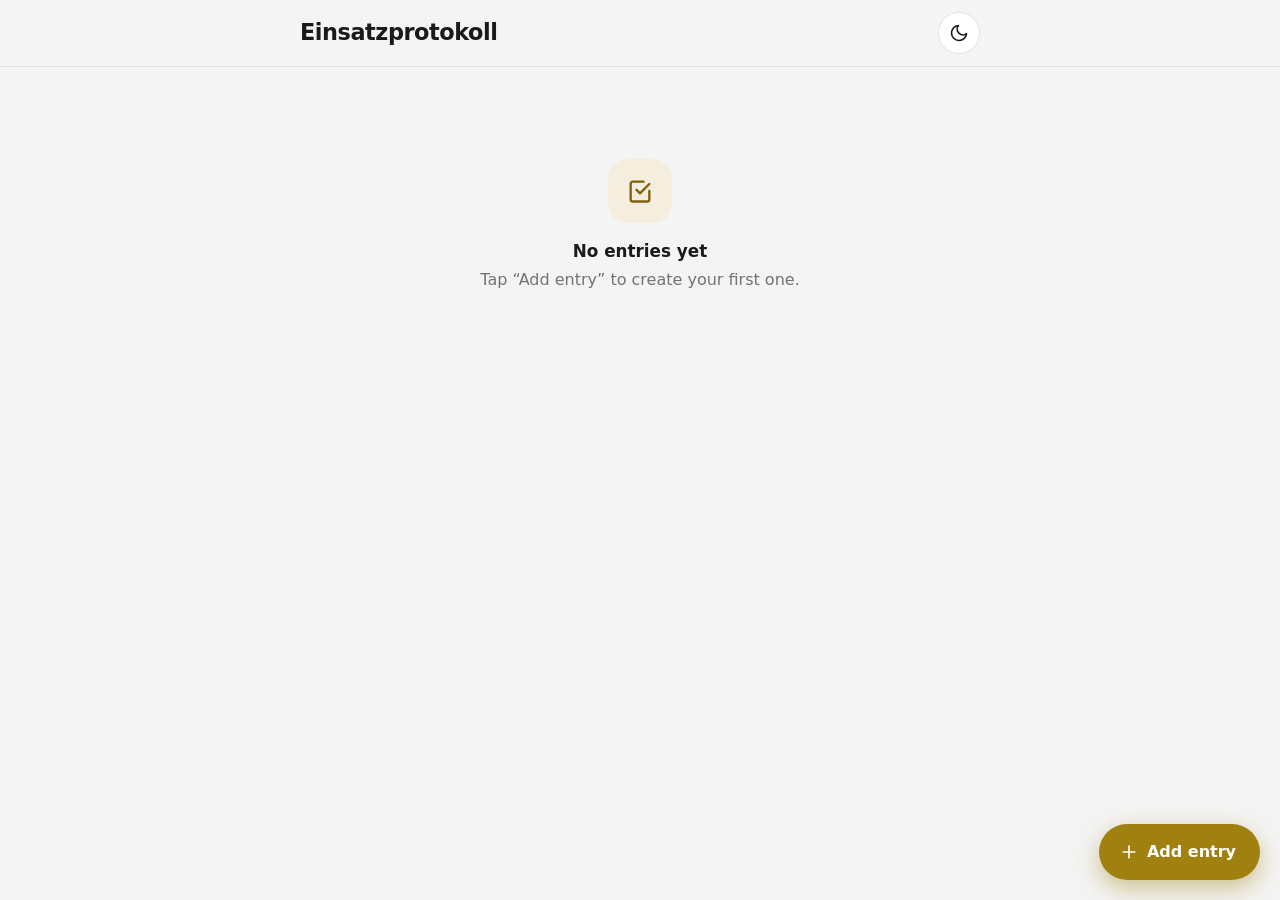
<file: docs/index.html>
<!DOCTYPE html>
<html lang="en">
<head>
<meta charset="utf-8">
<meta name="viewport" content="width=device-width, initial-scale=1, viewport-fit=cover">
<title>Entry Manager</title>
<link rel="manifest" href="manifest.json">
<link rel="icon" href="icon.png">
<meta name="theme-color" content="#f4f6f8">

  <script type="module">
    // Apply saved/system theme before first paint to avoid a flash
    import { initTheme } from './js/theme.js';
    initTheme();
  </script>

  <link rel="stylesheet" href="./css/styles.css">

<style>
  *{box-sizing:border-box;-webkit-tap-highlight-color:transparent}
  html{scroll-padding-top:env(safe-area-inset-top,0px)}
  body{margin:0;background:var(--bg);color:var(--text);font:16px/1.5 Inter,system-ui,-apple-system,"Segoe UI",Roboto,sans-serif;transition:background .25s,color .25s}
  svg{width:20px;height:20px;fill:none;stroke:currentColor;stroke-width:2;stroke-linecap:round;stroke-linejoin:round;flex:none}

  header{position:sticky;top:0;z-index:5;padding:calc(12px + env(safe-area-inset-top,0px)) 20px 12px;background:color-mix(in srgb,var(--bg) 82%,transparent);backdrop-filter:saturate(1.4) blur(14px);-webkit-backdrop-filter:saturate(1.4) blur(14px);border-bottom:1px solid var(--line)}
  .head{max-width:680px;margin:0 auto;display:flex;align-items:center;gap:12px}
  .head h1{font-size:1.4rem;font-weight:700;letter-spacing:-.02em;margin:0;flex:1}
  .head small{display:block;font-size:.8rem;font-weight:500;color:var(--muted);letter-spacing:0}
  main{max-width:680px;margin:0 auto;padding:20px 20px calc(110px + env(safe-area-inset-bottom,0px))}

  .sun{display:none}:root[data-theme=dark] .sun{display:block}:root[data-theme=dark] .moon{display:none}

  button{font:inherit;cursor:pointer}
  .btn{display:inline-flex;align-items:center;justify-content:center;gap:8px;min-height:42px;padding:0 18px;border-radius:999px;border:1px solid var(--line);background:var(--surface);color:var(--text);font-weight:600;font-size:.92rem;transition:background .15s,transform .1s}
  .btn:hover{background:var(--surface-2)}.btn:active{transform:scale(.97)}
  .btn.primary{background:var(--accent);border-color:var(--accent);color:var(--on-accent)}
  .btn.primary:hover{background:var(--accent-strong);border-color:var(--accent-strong)}
  .btn.danger{color:var(--danger);border-color:transparent;background:var(--danger-soft)}
  button:focus-visible,input:focus-visible,select:focus-visible{outline:2px solid var(--accent);outline-offset:2px}

  .entry{background:var(--surface);border:1px solid var(--line);border-radius:20px;padding:18px 18px 14px;margin-bottom:14px;box-shadow:var(--shadow)}
  .entry-top{display:flex;align-items:flex-start;justify-content:space-between;gap:12px}
  .entry h2{font-size:1.1rem;font-weight:650;letter-spacing:-.01em;margin:0;word-break:break-word}
  .entry time{font-size:.78rem;color:var(--muted)}
  .rows{display:grid;gap:8px;margin:14px 0 0}
  .row{display:flex;justify-content:space-between;align-items:baseline;gap:16px;font-size:.92rem;padding-bottom:8px;border-bottom:1px dashed var(--line)}
  .row:last-child{border:0;padding-bottom:0}
  .row span:first-child{color:var(--muted)}
  .row span:last-child{text-align:right;word-break:break-word}
  .chip{display:inline-block;padding:2px 10px;border-radius:999px;font-size:.8rem;font-weight:600;background:var(--surface-2);color:var(--muted)}
  .chip.on{background:var(--accent-soft);color:var(--accent-strong)}
  .actions{display:flex;gap:8px;margin-top:16px}
  .actions .btn{min-height:36px;padding:0 14px;font-size:.85rem}

  .empty{text-align:center;color:var(--muted);padding:72px 24px}
  .empty .badge{width:64px;height:64px;border-radius:20px;display:grid;place-items:center;margin:0 auto 16px;background:var(--accent-soft);color:var(--accent-strong)}
  .empty .badge svg{width:28px;height:28px}
  .empty p{margin:0}.empty strong{display:block;color:var(--text);font-size:1.05rem;margin-bottom:4px}

  .fab{position:fixed;right:20px;bottom:calc(20px + env(safe-area-inset-bottom,0px));z-index:4;height:56px;padding:0 24px 0 20px;border-radius:999px;border:0;background:var(--accent);color:var(--on-accent);font-weight:700;display:flex;align-items:center;gap:8px;box-shadow:0 8px 24px color-mix(in srgb,var(--accent) 45%,transparent);transition:transform .12s,background .15s}
  .fab:hover{background:var(--accent-strong)}.fab:active{transform:scale(.96)}

  /* bottom sheet form */
  .editor{position:fixed;inset:0;z-index:10;background:var(--bg);display:flex;flex-direction:column;animation:up .25s cubic-bezier(.2,.8,.2,1)}
  .ed-head{display:flex;align-items:center;gap:12px;padding:calc(12px + env(safe-area-inset-top,0px)) 20px 4px}
  .ed-head h2{margin:0;font-size:1.25rem;letter-spacing:-.01em}
  .tabs{display:flex;gap:8px;overflow-x:auto;padding:10px 20px 12px;scrollbar-width:none}
  .tabs::-webkit-scrollbar{display:none}
  .tab{flex:none;height:40px;padding:0 18px;border-radius:999px;border:1px solid var(--line);background:var(--surface);color:var(--muted);font-weight:600;font-size:.9rem;display:flex;align-items:center;gap:8px;transition:background .15s,color .15s}
  .tab[aria-selected=true]{background:var(--accent);border-color:var(--accent);color:var(--on-accent)}
  .tab.err::after{content:"";width:8px;height:8px;border-radius:50%;background:var(--danger)}
  #form{flex:1;display:flex;flex-direction:column;min-height:0}
  .ed-body{flex:1;overflow:auto;width:100%;max-width:680px;margin:0 auto;padding:12px 20px 24px}
  .hint{margin:0 0 18px;color:var(--muted);font-size:.92rem}
  .ed-foot{display:flex;gap:10px;padding:12px 20px calc(12px + env(safe-area-inset-bottom,0px));border-top:1px solid var(--line);background:var(--surface)}
  .ed-foot .btn{flex:1;min-height:50px;max-width:340px}.ed-foot .primary{margin-left:auto}
  .group{margin-top:6px;font-size:.78rem;font-weight:700;color:var(--accent-strong)}
  .field{display:block;margin-bottom:16px}
  .field>span{display:block;font-size:.85rem;font-weight:600;color:var(--muted);margin-bottom:6px}
  input[type=text],select{width:100%;height:48px;padding:0 14px;font:inherit;color:var(--text);background:var(--surface-2);border:1px solid transparent;border-radius:14px;transition:border-color .15s,background .15s}
  input[type=text]:focus,select:focus{outline:none;border-color:var(--accent);background:var(--surface)}
  select{appearance:none;-webkit-appearance:none;padding-right:40px;background-image:url("data:image/svg+xml,%3Csvg xmlns='http://www.w3.org/2000/svg' viewBox='0 0 24 24' fill='none' stroke='%238b98a3' stroke-width='2.5' stroke-linecap='round' stroke-linejoin='round'%3E%3Cpath d='m6 9 6 6 6-6'/%3E%3C/svg%3E");background-repeat:no-repeat;background-position:right 12px center;background-size:20px}
  .switch{display:flex;align-items:center;justify-content:space-between;gap:16px;padding:12px 14px;background:var(--surface-2);border-radius:14px;margin-bottom:16px;font-weight:600;font-size:.95rem;cursor:pointer}
  .switch input{appearance:none;-webkit-appearance:none;width:46px;height:28px;margin:0;border-radius:999px;background:var(--line);position:relative;cursor:pointer;transition:background .2s;flex:none}
  .switch input::after{content:"";position:absolute;top:3px;left:3px;width:22px;height:22px;border-radius:50%;background:#fff;box-shadow:0 1px 3px rgba(0,0,0,.3);transition:transform .2s}
  .switch input:checked{background:var(--accent)}.switch input:checked::after{transform:translateX(18px)}

  .modal{position:fixed;inset:0;z-index:30;background:var(--scrim);display:flex;align-items:center;justify-content:center;padding:20px;animation:fade .15s}
  .dialog{width:100%;max-width:360px;background:var(--surface);border:1px solid var(--line);border-radius:26px;padding:26px 22px 20px;text-align:center;box-shadow:var(--shadow-lg);animation:pop .2s cubic-bezier(.2,.9,.3,1.2)}
  .d-icon{width:52px;height:52px;border-radius:50%;display:grid;place-items:center;margin:0 auto 14px;background:var(--danger-soft);color:var(--danger)}
  .dialog h3{margin:0 0 6px;font-size:1.15rem;letter-spacing:-.01em}
  .dialog p{margin:0 0 22px;color:var(--muted);font-size:.95rem;word-break:break-word}
  .d-actions{display:flex;gap:10px}.d-actions .btn{flex:1;min-height:48px}
  .btn.solid-danger{background:var(--danger);border-color:var(--danger);color:var(--on-danger)}
  .btn.solid-danger:hover{filter:brightness(.92)}
  @keyframes fade{from{opacity:0}}
  @keyframes pop{from{transform:scale(.92);opacity:0}}
  @keyframes up{from{transform:translateY(40px);opacity:0}}
  @media (prefers-reduced-motion:reduce){*{animation:none!important;transition:none!important}}
  [hidden]{display:none!important}
</style>

</head>

<body>
<header>
  <div class="head">
    <h1><span id="title">Entries</span><small id="count"></small></h1>
    <button class="icon-btn" id="sendAll" title="Send all entries" aria-label="Send all entries">
      <svg viewBox="0 0 24 24"><path d="m22 2-7 20-4-9-9-4z"/><path d="M22 2 11 13"/></svg>
    </button>
    <button class="icon-btn" id="theme" title="Switch theme" aria-label="Switch theme">
      <svg class="moon" viewBox="0 0 24 24"><path d="M21 12.8A9 9 0 1 1 11.2 3a7 7 0 0 0 9.8 9.8z"/></svg>
      <svg class="sun" viewBox="0 0 24 24"><circle cx="12" cy="12" r="4"/><path d="M12 2v2M12 20v2M4.9 4.9l1.4 1.4M17.7 17.7l1.4 1.4M2 12h2M20 12h2M4.9 19.1l1.4-1.4M17.7 6.3l1.4-1.4"/></svg>
    </button>
  </div>
</header>

<main><div id="list"></div></main>

<button class="fab" id="add"><svg viewBox="0 0 24 24"><path d="M12 5v14M5 12h14"/></svg>Add entry</button>

<div class="editor" id="editor" hidden role="dialog" aria-modal="true" aria-label="New entry">
  <div class="ed-head">
    <button class="icon-btn" id="cancel" type="button" aria-label="Close"><svg viewBox="0 0 24 24"><path d="M18 6 6 18M6 6l12 12"/></svg></button>
    <h2>New entry</h2>
  </div>
  <nav class="tabs" id="tabs" role="tablist" aria-label="Entry pages"></nav>
  <form id="form" novalidate>
    <div class="ed-body" id="fields"></div>
    <div class="ed-foot">
      <button type="button" class="btn" id="back">Back</button>
      <button type="submit" class="btn primary" id="next">Next</button>
    </div>
  </form>
</div>

<div id="toast" role="status"></div>

<script type="module" src="./ui/confirm_dialog.js"></script>
<script type="module" src="./ui/theme_button.js"></script>
<script type="module" src="./ui/toast.js"></script>

<script type="module">

const STORE = 'entries.v1';

let app_config = { appTitle: 'Einsatzprotokoll', send: {} };
let report_config = { pages: [] };
let user_config = { };

let reports = [];

const $ = id => document.getElementById(id);

/* ================================================================ Storage ================================================================ */
function load(){ try { reports = JSON.parse(localStorage.getItem(STORE)) || []; } catch { reports = []; } }
function save(){ localStorage.setItem(STORE, JSON.stringify(reports)); }

/* ---------- list ---------- */
function valueNode(f, v){
  if (f.type === 'checkbox'){
    const c = document.createElement('span'); c.className = 'chip' + (v ? ' on' : ''); c.textContent = v ? 'Yes' : 'No'; return c;
  }
  const s = document.createElement('span'); s.textContent = v === '' || v == null ? '–' : v; return s;
}

function render()
{
  const list = $('list');
  list.textContent = '';

  $('count').textContent = reports.length ? `${reports.length} ${reports.length === 1 ? 'entry' : 'entries'}` : '';

  $('sendAll').hidden = !reports.length;

  if (reports.length === 0){
    list.innerHTML = '<div class="empty"><div class="badge"><svg viewBox="0 0 24 24"><path d="M9 11l3 3 8-8"/><path d="M20 12v7a2 2 0 0 1-2 2H6a2 2 0 0 1-2-2V6a2 2 0 0 1 2-2h9"/></svg></div><p><strong>No entries yet</strong>Tap “Add entry” to create your first one.</p></div>';
    return;
  }
  else {
    reports.forEach(report => {
      const card = document.createElement('article');
      card.className = 'entry';
      const top = document.createElement('div');
      top.className = 'entry-top';
      const left = document.createElement('div');
      const h = document.createElement('h2');
      h.textContent = report.values['name'] || 'Untitled';
      const tm = document.createElement('time');
      tm.textContent = new Date(report.created).toLocaleString([], {dateStyle: 'medium', timeStyle: 'short'});
      left.append(h, tm);
      top.append(left);

      const rows = document.createElement('div');
      rows.className = 'rows';
      app_config.pages.forEach(p => {
        const fs = (p.fields || []).filter(f => f.key !== 'name');
        if (!fs.length) return;
        if (app_config.pages.length > 1) {
          const g = document.createElement('div');
          g.className = 'group';
          g.textContent = p.title;
          rows.append(g);
        }
        fs.forEach(f => {
          const r = document.createElement('div');
          r.className = 'row';
          const k = document.createElement('span');
          k.textContent = f.label;
          r.append(k, valueNode(f, report.values[f.key]));
          rows.append(r);
        });
      });

      const act = document.createElement('div');
      act.className = 'actions';

      const send = document.createElement('button');
      send.className = 'btn';
      send.textContent = 'Senden';
      send.onclick = () => sendEntries([report]);

      const del = document.createElement('button');
      del.className = 'btn danger';
      del.textContent = 'Löschen';
      del.onclick = async () => {
        const name = report.values['name'] || 'This entry';
        const ok = await showConfirmDialog({ title: 'Delete entry?', message: `“${name}” will be permanently removed from this device.`, danger: true });
        if (ok){
          reports = reports.filter(x => x.id !== report.id);
          save();
          render();
          toast('Entry deleted'); }
      };
      act.append(send, del);
      card.append(top, rows, act);
      list.append(card);
    });
  }
}

/* ---------- form (multi-page) ---------- */
let page = 0; const errPages = new Set();

function normalize(){
  if (!app_config.pages) app_config.pages = [{ title: 'Details', fields: app_config.fields || [] }];
}

function fieldNode(f){
  let wrap, input;
  if (f.type === 'checkbox'){
    wrap = document.createElement('label'); wrap.className = 'switch';
    const t = document.createElement('span'); t.textContent = f.label;
    input = document.createElement('input'); input.type = 'checkbox'; input.checked = !!f.default;
    wrap.append(t, input);
  } else {
    wrap = document.createElement('label'); wrap.className = 'field';
    const t = document.createElement('span'); t.textContent = f.label + (f.required ? ' *' : '');
    if (f.type === 'select'){
      input = document.createElement('select');
      (f.options || []).forEach(o => { const op = document.createElement('option'); op.value = op.textContent = o; input.append(op); });
      if (f.default != null) input.value = f.default;
    } else {
      input = document.createElement('input'); input.type = 'text'; input.autocomplete = 'off';
      input.value = f.default ?? ''; if (f.placeholder) input.placeholder = f.placeholder;
    }
    wrap.append(t, input);
  }
  input.dataset.key = f.key;
  return wrap;
}

function buildForm(){
  const tabs = $('tabs'), box = $('fields');
  tabs.textContent = ''; box.textContent = ''; errPages.clear();
  app_config.pages.forEach((page, i) => {
    const t = document.createElement('button');
    t.type = 'button'; t.className = 'tab'; t.setAttribute('role', 'tab');
    t.textContent = page.title || `Page ${i + 1}`; t.onclick = () => go(i);
    tabs.append(t);
    const pane = document.createElement('section'); pane.className = 'pane';
    if (page.description){ const d = document.createElement('p'); d.className = 'hint'; d.textContent = page.description; pane.append(d); }
    (page.fields || []).forEach(f => pane.append(fieldNode(f)));
    box.append(pane);
  });
  go(0);
}

function go(i){
  page = i;
  const last = app_config.pages.length - 1;
  [...$('tabs').children].forEach((t, k) => { t.setAttribute('aria-selected', k === i); t.classList.toggle('err', errPages.has(k)); });
  [...$('fields').children].forEach((p, k) => { p.hidden = k !== i; });
  $('back').hidden = i === 0;
  $('next').textContent = i === last ? 'Save entry' : 'Next';
  $('tabs').children[i].scrollIntoView({ inline: 'center', block: 'nearest' });
  $('fields').scrollTop = 0;
}

function openEditor(){
  buildForm(); $('editor').hidden = false; document.body.style.overflow = 'hidden';
  const i = $('fields').querySelector('input[type=text],select'); i && i.focus();
}

function closeEditor(){ $('editor').hidden = true; document.body.style.overflow = ''; }
$('add').onclick = openEditor;
$('cancel').onclick = closeEditor;
$('back').onclick = () => go(page - 1);
document.addEventListener('keydown', e => { if (e.key === 'Escape' && !$('editor').hidden) closeEditor(); });

$('form').onsubmit = e => {
  e.preventDefault();
  if (page < app_config.pages.length - 1){ go(page + 1); return; }   // Enter/Next moves on
  const values = {}; let first = null; errPages.clear();
  app_config.pages.forEach((p, i) => (p.fields || []).forEach(f => {
    const el = $('fields').querySelector(`[data-key="${f.key}"]`);
    const v = f.type === 'checkbox' ? el.checked : el.value.trim();
    values[f.key] = v;
    if (f.required && f.type !== 'checkbox' && !v){ errPages.add(i); if (!first) first = { i, el, f }; }
  }));
  if (first){ go(first.i); first.el.focus(); toast(`${first.f.label} is required`); return; }
  reports.unshift({ id: crypto.randomUUID(), created: new Date().toISOString(), values });
  save(); render(); closeEditor(); toast('Entry saved');
};

/* ================================================================ Send ================================================================ */
async function sendEntries(list)
{
  if (!list.length){ toast('Nothing to send'); return; }
  const payload = JSON.stringify({ exported: new Date().toISOString(), entries: list }, null, 2);
  const name = app_config.send.filename || 'entries.json';

  if (app_config.send.url){
    try {
      const r = await fetch(app_config.send.url, { method:'POST', headers:{'Content-Type':'application/json'}, body: payload });
      if (!r.ok) throw new Error(r.status);
      toast('Sent to server'); return;
    } catch { toast('Server unreachable, using share instead'); }
  }
  const file = new File([payload], name, { type: 'application/json' });
  if (navigator.canShare && navigator.canShare({ files: [file] })){
    try { await navigator.share({ files: [file], title: name }); return; }
    catch (err){ if (err.name === 'AbortError') return; }
  }
  const a = document.createElement('a');
  a.href = URL.createObjectURL(file); a.download = name; a.click();
  setTimeout(() => URL.revokeObjectURL(a.href), 1000);
  toast('File downloaded');
}
$('sendAll').onclick = () => sendEntries(reports);

/* ================================================================ Init ================================================================ */
async function load_config_file(path)
{
  try {
    return await (await fetch(path, { cache: 'no-cache' })).json();
  }
  catch {
    toast('Could not load ' + path);
    return null;
  }
}

async function init()
{
  // load config files
  app_config = await load_config_file('config/app_config.json');
  report_config = await load_config_file('config/report_config.json');
  user_config = await load_config_file('config/user_config.json');

  normalize();

  document.title = $('title').textContent = app_config.appTitle || 'Entries';
  load();
  render();
}

init();

if ('serviceWorker' in navigator)
  navigator.serviceWorker.register('service-worker.js');

</script>
</body>
</html>
</file>
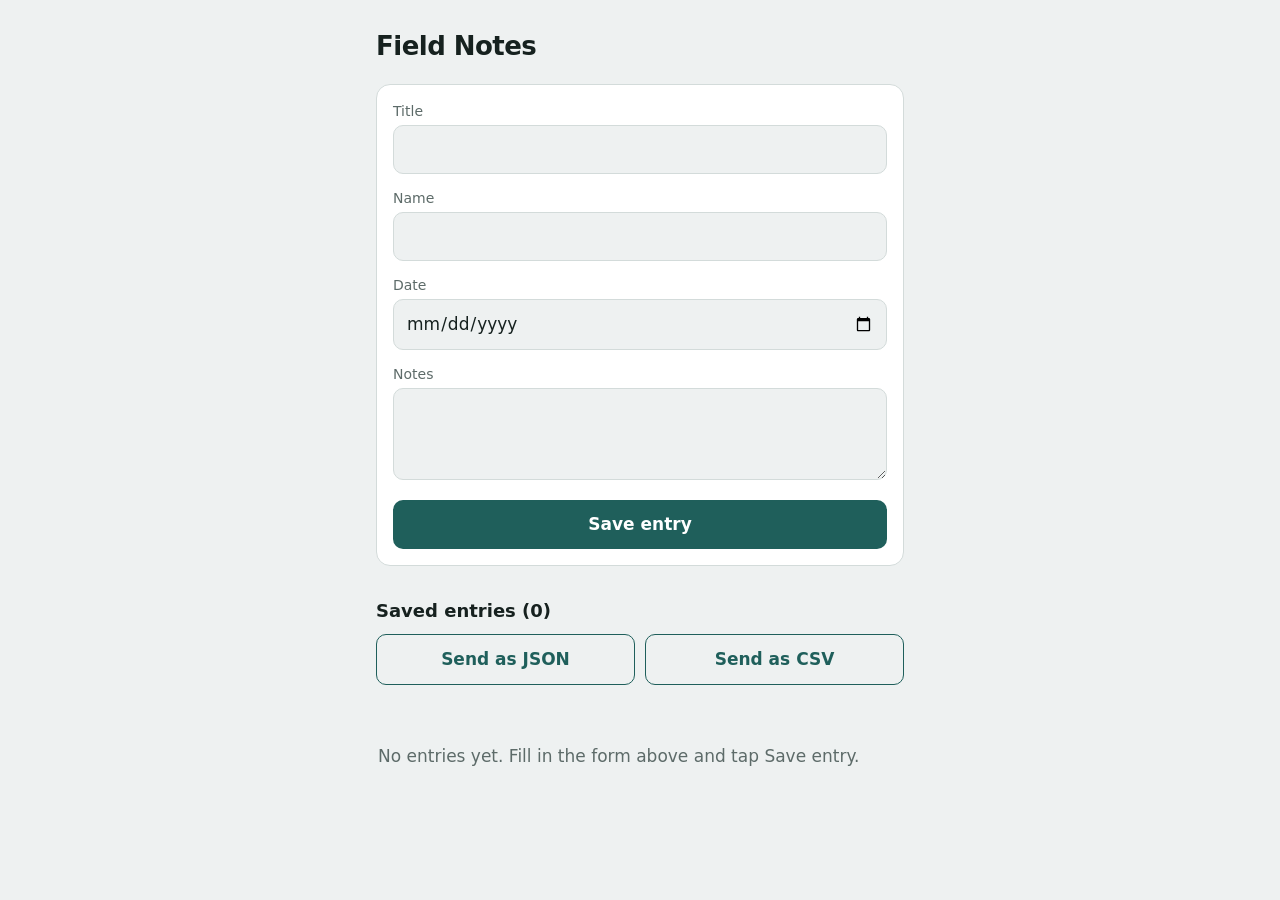
<file: pwa/index.html>
<!doctype html>
<html lang="en">
<head>
<meta charset="utf-8">
<meta name="viewport" content="width=device-width, initial-scale=1, viewport-fit=cover">
<meta name="apple-mobile-web-app-capable" content="yes">
<meta name="mobile-web-app-capable" content="yes">
<meta name="apple-mobile-web-app-title" content="Notes">
<meta name="apple-mobile-web-app-status-bar-style" content="default">
<meta name="theme-color" content="#1f5f5b">
<link rel="manifest" href="manifest.webmanifest">
<link rel="apple-touch-icon" href="icon-180.png">
<title>Field Notes</title>
<style>
:root{--bg:#eef1f1;--card:#fff;--ink:#16211f;--mute:#5d6b69;--line:#d3dbda;--accent:#1f5f5b;--accent-ink:#fff;--danger:#a3331f;
 box-sizing:border-box;padding-top:env(safe-area-inset-top,0px);padding-bottom:env(safe-area-inset-bottom,0px)}
@media (prefers-color-scheme:dark){:root:not([data-theme="light"]){--bg:#111716;--card:#1a2221;--ink:#e8efee;--mute:#93a3a1;--line:#2d3938;--accent:#5fb8b0;--accent-ink:#0c1514;--danger:#ff8f7a}}
*{box-sizing:border-box}
html,body{margin:0}
body{background:var(--bg);color:var(--ink);font:17px/1.45 -apple-system,"SF Pro Text",system-ui,sans-serif;-webkit-text-size-adjust:100%}
main{max-width:560px;margin:0 auto;padding:20px 16px 40px}
h1{font-size:26px;margin:8px 0 18px;letter-spacing:-.02em}
h2{font-size:18px;margin:32px 0 10px}
form,.entry{background:var(--card);border:1px solid var(--line);border-radius:14px;padding:16px}
label{display:block;font-size:14px;color:var(--mute);margin:0 0 4px}
.f{margin-bottom:14px}
input,textarea{width:100%;font:inherit;font-size:17px;color:var(--ink);background:var(--bg);border:1px solid var(--line);border-radius:10px;padding:11px 12px}
textarea{min-height:92px;resize:vertical}
input:focus,textarea:focus,button:focus-visible{outline:2px solid var(--accent);outline-offset:1px}
button{font:inherit;font-weight:600;border:0;border-radius:10px;padding:12px 16px;background:var(--accent);color:var(--accent-ink);cursor:pointer}
button.alt{background:transparent;color:var(--accent);border:1px solid var(--accent)}
button.del{background:none;color:var(--danger);padding:4px 0;font-weight:500;font-size:15px}
form button{width:100%}
.row{display:flex;gap:10px;flex-wrap:wrap}.row button{flex:1}
.entry{margin-bottom:10px}
.entry dl{margin:0}.entry dt{font-size:13px;color:var(--mute)}.entry dd{margin:0 0 8px;white-space:pre-wrap;word-break:break-word}
.meta{display:flex;justify-content:space-between;align-items:center;color:var(--mute);font-size:13px}
.empty{color:var(--mute);padding:8px 2px}
#msg{min-height:22px;color:var(--mute);font-size:14px;margin-top:10px}
</style>
</head>
<body>
<main>
<h1>Field Notes</h1>
<form id="form" autocomplete="off"></form>

<h2>Saved entries (<span id="count">0</span>)</h2>
<div class="row" style="margin-bottom:12px">
  <button class="alt" id="shareJson">Send as JSON</button>
  <button class="alt" id="shareCsv">Send as CSV</button>
</div>
<div id="msg" role="status"></div>
<div id="list"></div>
</main>

<script>

const FIELDS = [
  { key: "title",  label: "Title",  type: "text" },
  { key: "name",   label: "Name",   type: "text" },
  { key: "date",   label: "Date",   type: "date" },
  { key: "notes",  label: "Notes",  type: "textarea" }
];

const STORE = "entries-v1";
const $ = s => document.querySelector(s);
let entries = [];

function load(){ try { entries = JSON.parse(localStorage.getItem(STORE) || "[]"); } catch { entries = []; } }
function save(){
  try { localStorage.setItem(STORE, JSON.stringify(entries)); return true; }
  catch { say("Could not save: storage is full or blocked."); return false; }
}
function say(t){ $("#msg").textContent = t; }

function buildForm(){
  const f = $("#form");
  FIELDS.forEach(fl => {
    const d = document.createElement("div"); d.className = "f";
    const l = document.createElement("label"); l.htmlFor = "f_" + fl.key; l.textContent = fl.label;
    const i = document.createElement(fl.type === "textarea" ? "textarea" : "input");
    if (fl.type !== "textarea") i.type = fl.type;
    i.id = "f_" + fl.key; i.name = fl.key;
    d.append(l, i); f.append(d);
  });
  const b = document.createElement("button"); b.type = "submit"; b.textContent = "Save entry";
  f.append(b);
  f.addEventListener("submit", e => {
    e.preventDefault();
    const rec = { id: Date.now().toString(36), created: new Date().toISOString() };
    FIELDS.forEach(fl => rec[fl.key] = f.elements[fl.key].value.trim());
    if (FIELDS.every(fl => !rec[fl.key])) { say("Fill in at least one field."); return; }
    entries.unshift(rec);
    if (save()) { f.reset(); say("Entry saved."); render(); }
    else entries.shift();
  });
}

function render(){
  $("#count").textContent = entries.length;
  const list = $("#list"); list.textContent = "";
  if (!entries.length){ list.innerHTML = '<p class="empty">No entries yet. Fill in the form above and tap Save entry.</p>'; return; }
  entries.forEach(en => {
    const c = document.createElement("div"); c.className = "entry";
    const dl = document.createElement("dl");
    FIELDS.forEach(fl => {
      if (!en[fl.key]) return;
      const dt = document.createElement("dt"); dt.textContent = fl.label;
      const dd = document.createElement("dd"); dd.textContent = en[fl.key];
      dl.append(dt, dd);
    });
    const m = document.createElement("div"); m.className = "meta";
    const s = document.createElement("span"); s.textContent = new Date(en.created).toLocaleString();
    const x = document.createElement("button"); x.className = "del"; x.textContent = "Delete";
    x.onclick = () => { if (confirm("Delete this entry?")){ entries = entries.filter(e => e.id !== en.id); save(); render(); } };
    m.append(s, x); c.append(dl, m); list.append(c);
  });
}

function csv(){
  const cols = ["created", ...FIELDS.map(f => f.key)];
  const q = v => '"' + String(v ?? "").replace(/"/g, '""') + '"';
  return "\ufeff" + [cols.join(","), ...entries.map(e => cols.map(c => q(e[c])).join(","))].join("\r\n");
}

async function send(kind){
  if (!entries.length){ say("Nothing to send yet."); return; }
  const stamp = new Date().toISOString().slice(0,10);
  const isJson = kind === "json";
  const file = new File(
    [isJson ? JSON.stringify(entries, null, 2) : csv()],
    `notes-${stamp}.${isJson ? "json" : "csv"}`,
    { type: isJson ? "application/json" : "text/csv" }
  );
  try {
    if (navigator.canShare && navigator.canShare({ files: [file] })){
      await navigator.share({ files: [file], title: "Field Notes export" });
      say("Shared."); return;
    }
  } catch (err) { if (err.name === "AbortError"){ say("Sharing cancelled."); return; } }
  const a = document.createElement("a");
  a.href = URL.createObjectURL(file); a.download = file.name; a.click();
  setTimeout(() => URL.revokeObjectURL(a.href), 4000);
  say("Sharing is not available here, so the file was downloaded instead.");
}

$("#shareJson").onclick = () => send("json");
$("#shareCsv").onclick = () => send("csv");

load(); buildForm(); render();
if (navigator.storage && navigator.storage.persist) navigator.storage.persist().catch(()=>{});
if ("serviceWorker" in navigator) navigator.serviceWorker.register("sw.js").catch(()=>{});
</script>
</body>
</html>
</file>
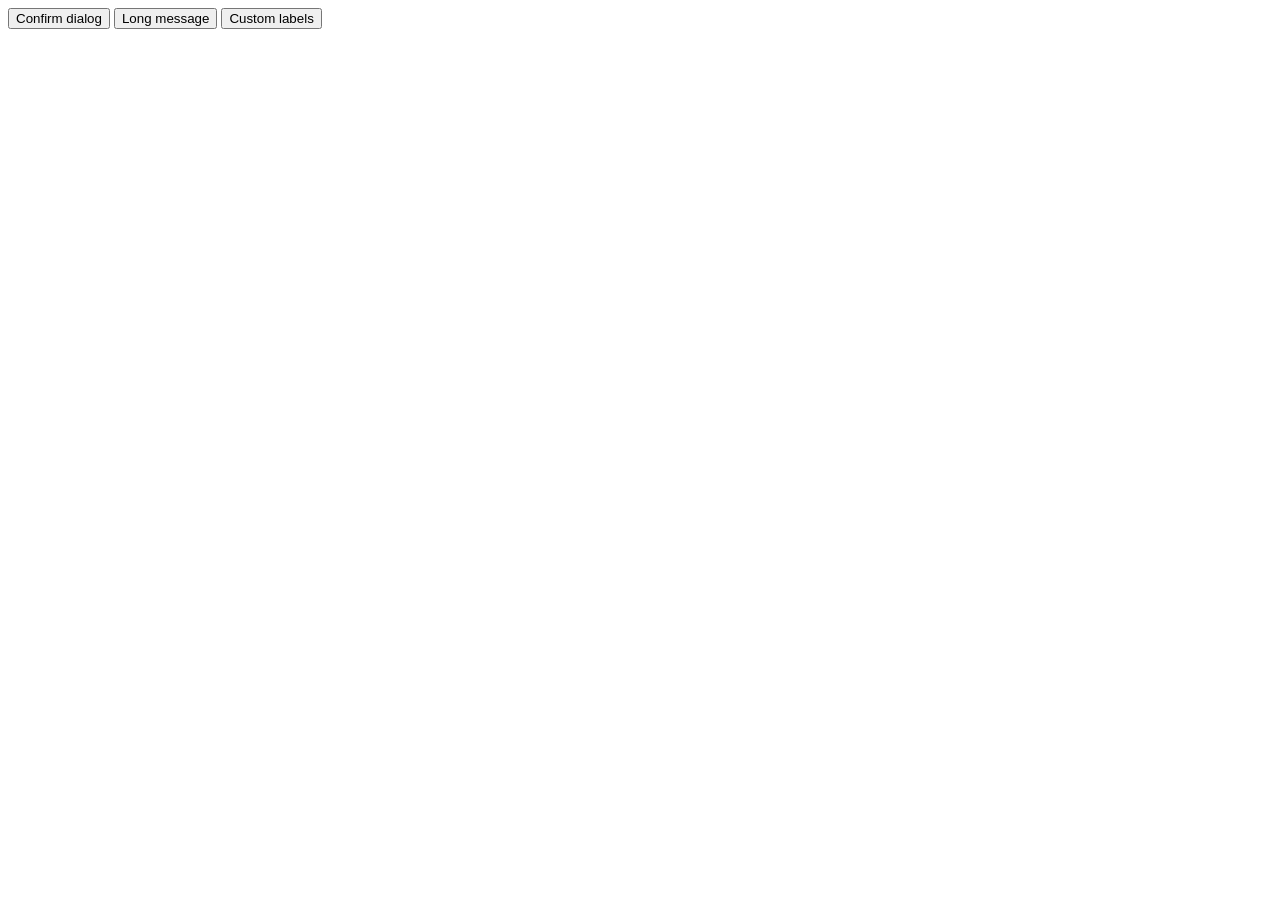
<file: tests/confirm_dialog_test.html>
﻿<!-- dev.html -->
<!DOCTYPE html>
<html lang="en">
<head>
    <meta charset="utf-8">
    <title>Confirm Dialog Test</title>
    <link rel="stylesheet" href="../docs/css/styles.css">
</head>
<body>

<button id="button_test1">Confirm dialog</button>
<button id="button_test2">Long message</button>
<button id="button_test3">Custom labels</button>
<pre id="result"></pre>

<script type="module" src="../docs/ui/confirm_dialog.js"></script>

<script>
    const button_test1 = document.getElementById('button_test1');
    const button_test2 = document.getElementById('button_test2');
    const button_test3 = document.getElementById('button_test3');
    const result = document.getElementById('result');

    button_test1.onclick = async () => result.textContent = 'Result: ' + await showConfirmDialog({ title: 'Delete item?', message: 'This cannot be undone.' });
    button_test2.onclick = async () => result.textContent = 'Result: ' + await showConfirmDialog({ title: 'Delete?', message: 'Very long text. '.repeat(30) });
    button_test3.onclick = async () => result.textContent = 'Result: ' + await showConfirmDialog({ title: 'Leave page?', message: 'Unsaved changes.', yes: 'Leave', no: 'Stay' });
</script>
</body>
</html>
</file>
<file: docs/css/styles.css>
﻿:root{
    color-scheme:light;
    --bg:#f4f4f4;
    --surface:#ffffff;
    --surface-2:#eeeeee;
    --text:#1a1a1a;
    --muted:#737373;
    --line:#e2e2e2;
    --accent:#a0800f;
    --accent-strong:#7f620b;
    --accent-soft:#f5eedf;
    --on-accent:#fff;
    --danger:#d64545;
    --on-danger:#fff;
    --danger-soft:#fdeaea;
    --shadow:0 1px 2px rgba(16,24,40,.05),0 4px 14px rgba(16,24,40,.06);
    --shadow-lg:0 10px 40px rgba(16,24,40,.22);
    --scrim:rgba(15,20,25,.45);
}

:root[data-theme=dark]{
    color-scheme:dark;
    --bg:#101010;
    --surface:#202020;
    --surface-2:#252525;
    --text:#eeeeee;
    --muted:#989898;
    --line:#303030;
    --accent:#d0a62f;
    --accent-strong:#e0bb5b;
    --accent-soft:#3a3114;
    --on-accent:#221a05;
    --danger:#ff7b7b;
    --on-danger:#2a0d0d;
    --danger-soft:#3a1c1f;
    --shadow:0 1px 2px rgba(0,0,0,.4),0 4px 14px rgba(0,0,0,.3);
    --shadow-lg:0 10px 40px rgba(0,0,0,.6);
    --scrim:rgba(0,0,0,.6);
}

.icon-btn{
    width:42px;
    height:42px;
    display:grid;
    place-items:center;
    padding:0;
    border-radius:50%;
    border:1px solid var(--line);
    background:var(--surface);
    color:var(--text);
    cursor:pointer;
    transition:background .15s,transform .1s
}
.icon-btn:hover{ background:var(--surface-2) }
.icon-btn:active{ transform:scale(.94) }
</file>
